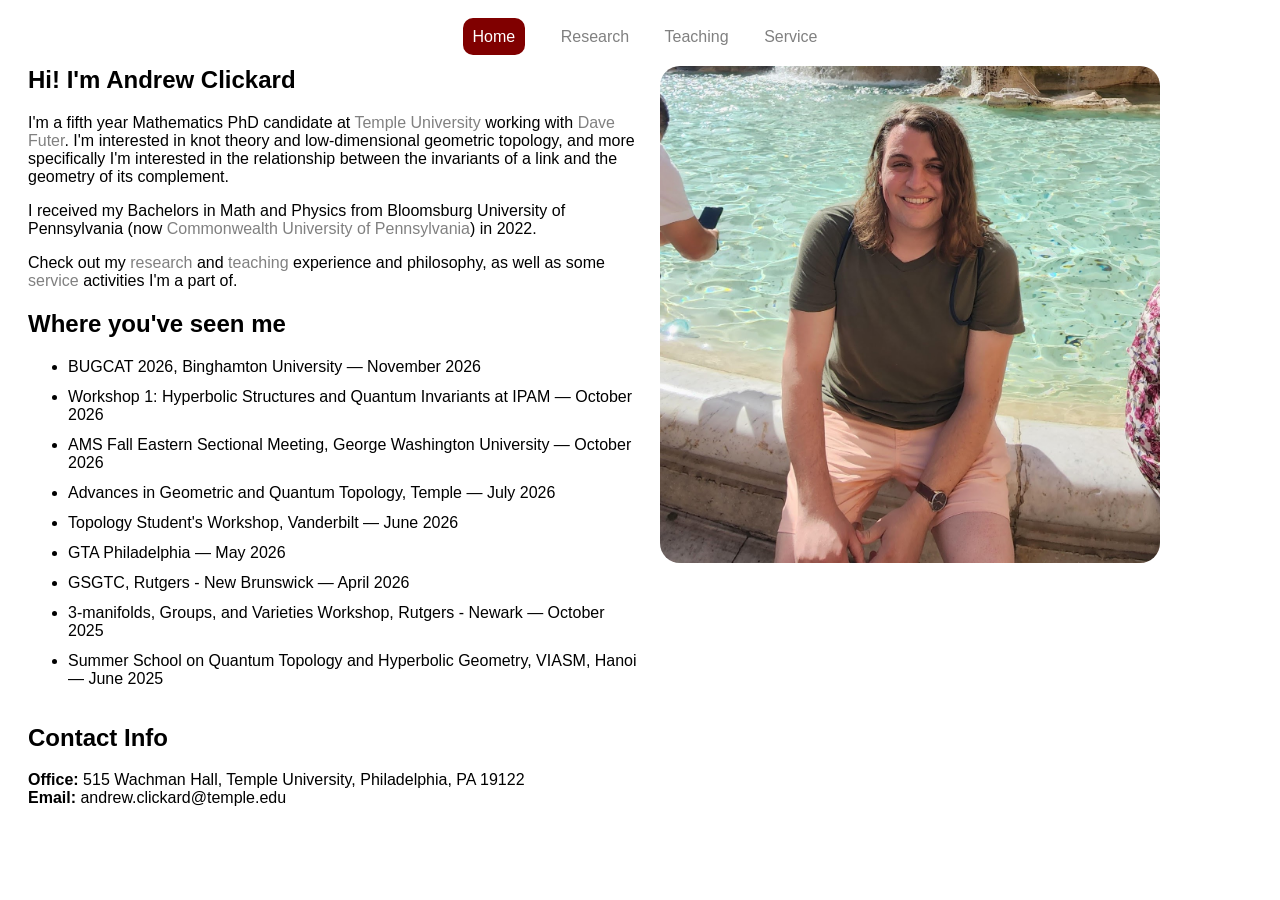
<file: index.html>
<!DOCTYPE html>
<html>
  <head>
    <meta charset="UTF-8">
    <meta name="viewport" content="width=device-width, initial-scale=1.0">
    <title>Andrew Clickard</title>
    <!-- The style.css file allows you to change the look of your web pages.
         If you include the next line in all your web pages, they will all share the same look.
         This makes it easier to make new pages for your site. -->
    <link href="/style.css" rel="stylesheet" type="text/css" media="all">
  <style>
  .headshot {width: 500px; padding: 20px; border-radius: 40px;
  }
  </style>
  </head>
  
  <body>
  
<center>
<a class="active" href="../">Home</a>
&nbsp;&nbsp;&nbsp;&nbsp;&nbsp;&nbsp;
<a href="https://andrewc789.github.io/research">Research</a>
&nbsp;&nbsp;&nbsp;&nbsp;&nbsp;&nbsp;
<a href="https://andrewc789.github.io/teaching">Teaching</a>
&nbsp;&nbsp;&nbsp;&nbsp;&nbsp;&nbsp;
<a href="https://andrewc789.github.io/service">Service</a>
</center>

<div class="row">
  <div class="column">
    <h2>Hi! I'm Andrew Clickard</h2>
    
    <p> I'm a fifth year Mathematics PhD candidate at <a href = "https://cst.temple.edu/department-mathematics">Temple University</a> working with <a href = "https://faculty.cst.temple.edu/~dfuter/">Dave Futer</a>. I'm interested in knot theory and low-dimensional geometric topology, and more specifically I'm interested in the relationship between the invariants of a link and the geometry of its complement.</p>
    
    <p>I received my Bachelors in Math and Physics from Bloomsburg University of Pennsylvania (now <a href = "https://www.commonwealthu.edu/offices-directory/mathematics-computer-science-and-digital-forensics">Commonwealth University of Pennsylvania</a>) in 2022.</p>

    <p>Check out my <a href="https://andrewc789.github.io/research">research</a> and <a href="https://andrewc789.github.io/teaching">teaching</a> experience and philosophy, as well as some <a href="https://andrewc789.github.io/service">service</a> activities I'm a part of.</p>
    
    <h2>Where you've seen me</h2>
    <ul>
      <li> BUGCAT 2026, Binghamton University &mdash; November 2026
    
      <li> Workshop 1: Hyperbolic Structures and Quantum Invariants at IPAM &mdash; October 2026
      
      <li> AMS Fall Eastern Sectional Meeting, George Washington University &mdash; October 2026
      
      <li> Advances in Geometric and Quantum Topology, Temple &mdash; July 2026
      
      <li> Topology Student's Workshop, Vanderbilt &mdash; June 2026
      
      <li> GTA Philadelphia &mdash; May 2026
      
      <li> GSGTC, Rutgers - New Brunswick &mdash; April 2026
      
      <li> 3-manifolds, Groups, and Varieties Workshop, Rutgers - Newark &mdash; October 2025
      
      <li> Summer School on Quantum Topology and Hyperbolic Geometry, VIASM, Hanoi &mdash; June 2025
    </ul>
    
    </div>
    <div class="column"><img src = "/headshot.jpg" class = "headshot"></div>
  </div>
  
  <h2>Contact Info</h2>
  <p>
  <strong>Office:</strong> 515 Wachman Hall, Temple University, Philadelphia, PA 19122<br>
  <strong>Email:</strong> andrew.clickard@temple.edu
  
  </p>
   
  </body>
</html>
</file>
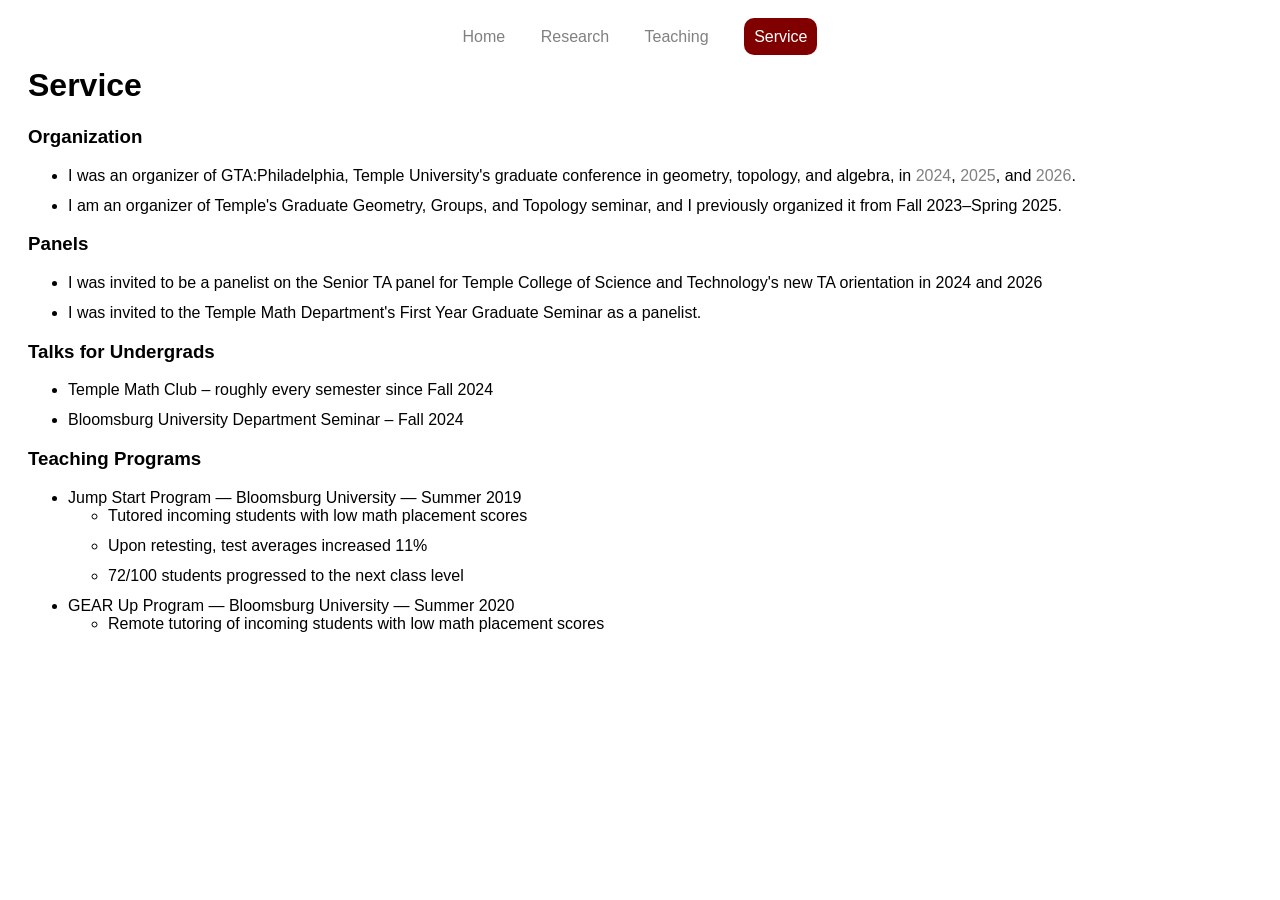
<file: service.html>
<!DOCTYPE html>
<html>
  <head>
    <meta charset="UTF-8">
    <meta name="viewport" content="width=device-width, initial-scale=1.0">
    <title>Service - Andrew Clickard</title>
    <link href="/style.css" rel="stylesheet" type="text/css" media="all">
  </head>
  <body>
  <center>
  <a href="../">Home</a>
    &nbsp;&nbsp;&nbsp;&nbsp;&nbsp;&nbsp;
    <a href="https://andrewc789.github.io/research">Research</a>
    &nbsp;&nbsp;&nbsp;&nbsp;&nbsp;&nbsp;
    <a href="https://andrewc789.github.io/teaching">Teaching</a>
    &nbsp;&nbsp;&nbsp;&nbsp;&nbsp;&nbsp;
    <a class="active" href="https://andrewc789.github.io/service">Service</a>
  </center>
  
  <h1>Service</h1>
  
  <h3>Organization</h3>
    <ul>
      <li>I was an organizer of GTA:Philadelphia, Temple University's graduate conference in geometry, topology, and algebra, in <a href = "https://cst.temple.edu/department-mathematics/events/gta-philadelphia/archive/2024">2024</a>, <a href = "https://cst.temple.edu/department-mathematics/events/gta-philadelphia/archive/2025">2025</a>, and <a href="https://sites.google.com/temple.edu/gtaphiladelphia2026">2026</a>.
    
      <li>I am an organizer of Temple's Graduate Geometry, Groups, and Topology seminar, and I previously organized it from Fall 2023&ndash;Spring 2025.
    </ul>
    
  <h3>Panels</h3>
    <ul>
      <li> I was invited to be a panelist on the Senior TA panel for Temple College of Science and Technology's new TA orientation in 2024 and 2026
      <li> I was invited to the Temple Math Department's First Year Graduate Seminar as a panelist.
    </ul>
  
  <h3>Talks for Undergrads</h3>
    <ul>
      <li> Temple Math Club &ndash; roughly every semester since Fall 2024
      <li> Bloomsburg University Department Seminar &ndash; Fall 2024
    </ul>
  
  <h3>Teaching Programs</h3>
    <ul>
      <li>Jump Start Program &mdash; Bloomsburg University &mdash; Summer 2019
        <ul>
          <li>Tutored incoming students with low math placement scores
          <li>Upon retesting, test averages increased 11%
          <li>72/100 students progressed to the next class level
        </ul>
      <li>GEAR Up Program &mdash; Bloomsburg University &mdash; Summer 2020
        <ul>
          <li>Remote tutoring of incoming students with low math placement scores
        </ul>
    </ul>
  
  </body>
</html>
</file>
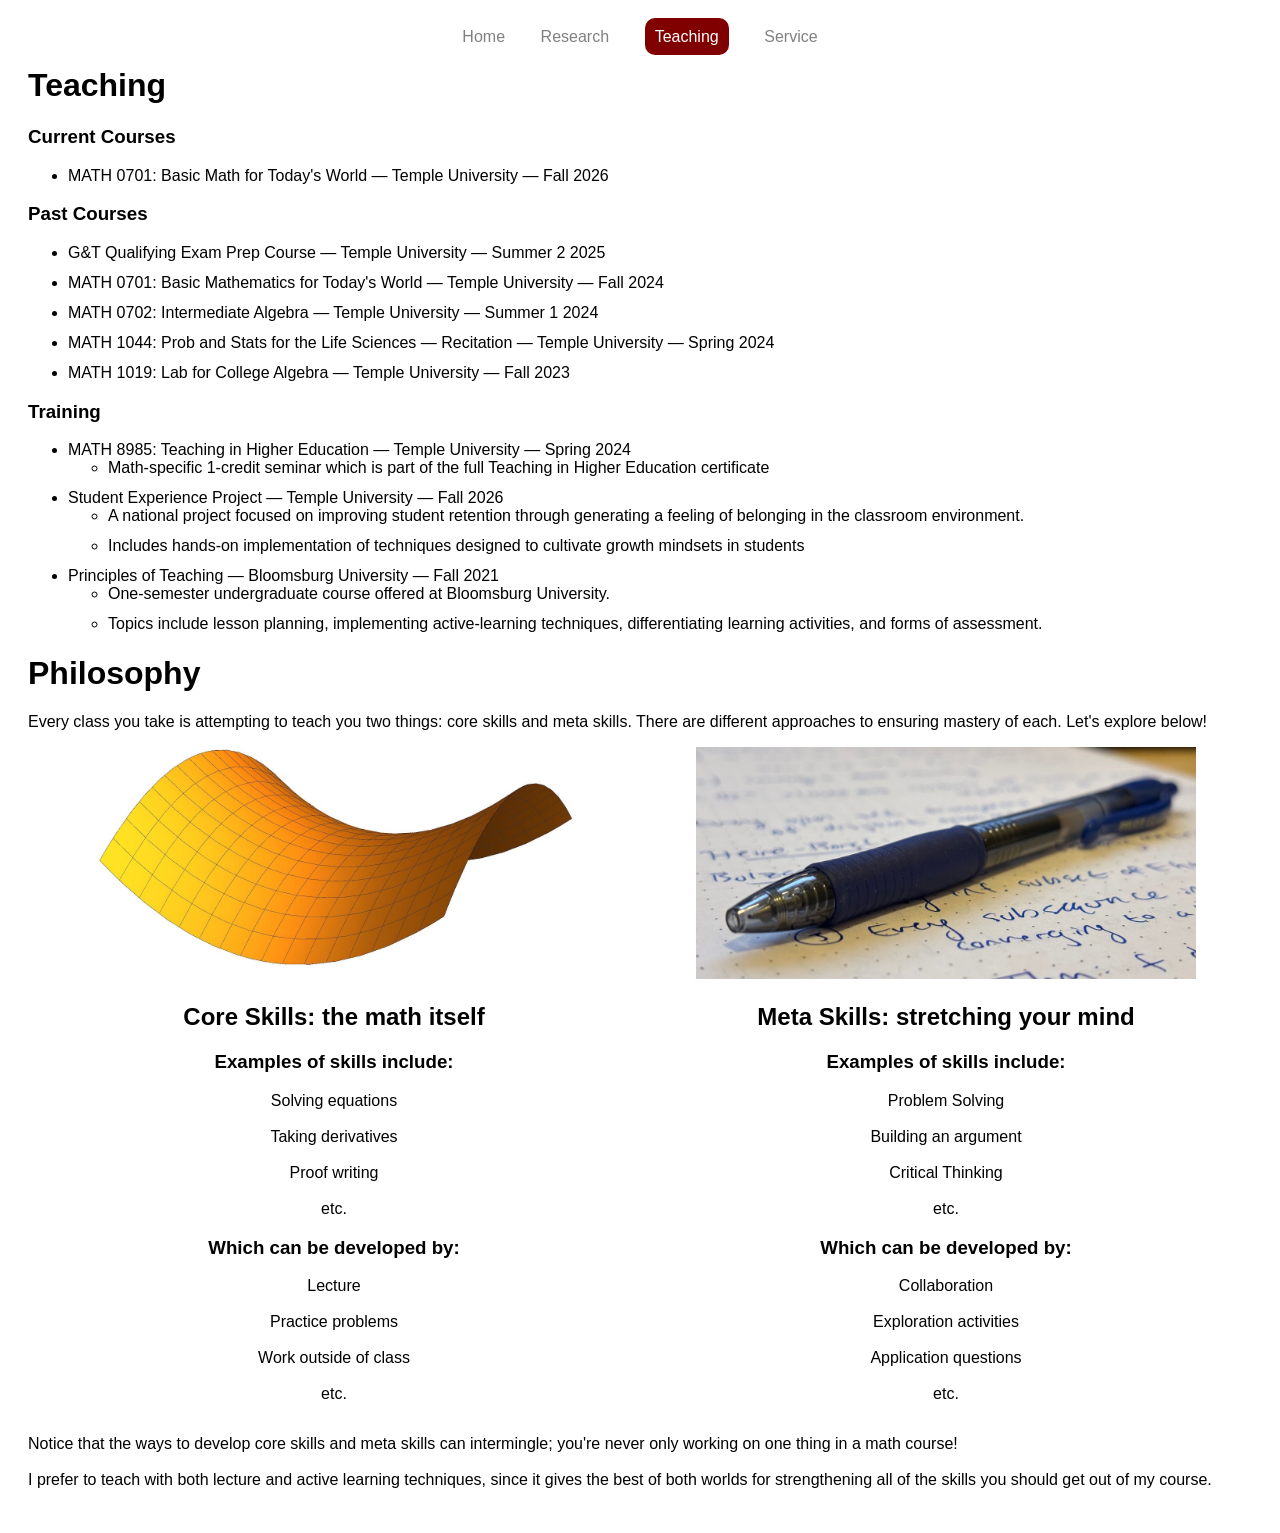
<file: teaching.html>
<!DOCTYPE html>
<html>
  <head>
    <meta charset="UTF-8">
    <meta name="viewport" content="width=device-width, initial-scale=1.0">
    <title>Teaching - Andrew Clickard</title>
    <link href="/style.css" rel="stylesheet" type="text/css" media="all">
  </head>
  <body>
    <center>
  
      <a href="../">Home</a>
      &nbsp;&nbsp;&nbsp;&nbsp;&nbsp;&nbsp;
      <a href="https://andrewc789.github.io/research">Research</a>
      &nbsp;&nbsp;&nbsp;&nbsp;&nbsp;&nbsp;
      <a class="active" href="https://andrewc789.github.io/teaching">Teaching</a>
      &nbsp;&nbsp;&nbsp;&nbsp;&nbsp;&nbsp;
      <a href="https://andrewc789.github.io/service">Service</a>
      
    </center>
    <h1>Teaching</h1>
    
    <h3>Current Courses</h3>
    <ul>
      <li> MATH 0701: Basic Math for Today's World &mdash; Temple University &mdash; Fall 2026
    </ul>
    <h3>Past Courses</h3>
      <ul>
        <li> G&amp;T Qualifying Exam Prep Course &mdash; Temple University &mdash; Summer 2 2025
  
        <li> MATH 0701: Basic Mathematics for Today's World &mdash; Temple University &mdash; Fall 2024
        
        <li> MATH 0702: Intermediate Algebra &mdash; Temple University &mdash; Summer 1 2024
        
        <li> MATH 1044: Prob and Stats for the Life Sciences — Recitation &mdash; Temple University &mdash; Spring 2024
        
        <li> MATH 1019: Lab for College Algebra &mdash; Temple University  &mdash; Fall 2023
        
      </ul>
      
    <h3>Training</h3>
      <ul>
        <li> MATH 8985: Teaching in Higher Education &mdash; Temple University &mdash; Spring 2024
          <ul>
            <li> Math-specific 1-credit seminar which is part of the full Teaching in Higher Education certificate
          </ul>
        
        <li> Student Experience Project &mdash; Temple University &mdash; Fall 2026
          <ul>
            <li> A national project focused on improving student retention through generating a feeling of belonging in the classroom environment.
            <li> Includes hands-on implementation of techniques designed to cultivate growth mindsets in students
          </ul>
        
        <li> Principles of Teaching &mdash; Bloomsburg University &mdash; Fall 2021
          <ul>
            <li> One-semester undergraduate course offered at Bloomsburg University.
            <li>Topics include lesson planning, implementing active-learning techniques, differentiating learning activities, and forms of assessment.
          </ul>
      </ul>
      
    <h1>Philosophy</h1>
    
    <p> 
      Every class you take is attempting to teach you two things: core skills and meta skills. There are different approaches to ensuring mastery of each. Let's explore below!
    </p>
    
    <div class="row">
      <div class="column">
        <center>
        <img src="/core-skills.jpg" width = 500>
        <h2>Core Skills: the math itself</h2>
        <h3>Examples of skills include:</h3>
        <p>
        Solving equations <br><br>
        Taking derivatives <br><br>
        Proof writing<br><br>
        etc.
        </p>
        <h3>Which can be developed by:</h3>
        <p>
        Lecture <br><br>
        Practice problems <br><br>
        Work outside of class<br><br>
        etc.
        </p>
        </center>
      </div>
      <div class="column">
      <center>
      <img src = "/meta-skills.jpg" width = 500>
      <h2>Meta Skills: stretching your mind</h2>
      <h3>Examples of skills include:</h3>
      <p>
      Problem Solving<br><br>
      Building an argument<br><br>
      Critical Thinking<br><br>
      etc.
      </p>
      <h3>Which can be developed by:</h3>
        <p>
        Collaboration <br><br>
        Exploration activities <br><br>
        Application questions<br><br>
        etc.
        </p>
      
      </center>
      </div>
    </div>
    <p>
    Notice that the ways to develop core skills and meta skills can intermingle; you're never only working on one thing in a math course!<br><br>

    I prefer to teach with both lecture and active learning techniques, since it gives the best of both worlds for strengthening all of the skills you should get out of my course.
    </p>
    
</body>
</html>
</file>
<file: style.css>
/* CSS is how you can add style to your website, such as colors, fonts, and positioning of your
   HTML content. To learn how to do something, just try searching Google for questions like
   "how to change link color." */

body {
  background-color: white;
  color: black;
  font-family: Verdana,sans-serif;
  padding: 20px;
}


.header {
 background-color:maroon;
 width: 100%;
 min-height:50px;
 padding: 10px;
}

.logo {
  font-size : 32px;
  }

.header-right {
  text-align: right;
}

li {
  margin-bottom: 12px; /* Adjust the pixel value as needed */
}

br{
 margin-bottom: 12px;
}

.active{
  color:white;
  text-decoration:none;
  background-color:maroon; 
  border-radius:10px;
  min-height:30px;
  padding: 10px
  }

a {
  color:grey;
  text-decoration: none;
  }
  
.column {
  float: left;
  width: 50%;
}

/* Clear floats after the columns */
.row:after {
  content: "";
  display: table;
  clear: both;
}
</file>
